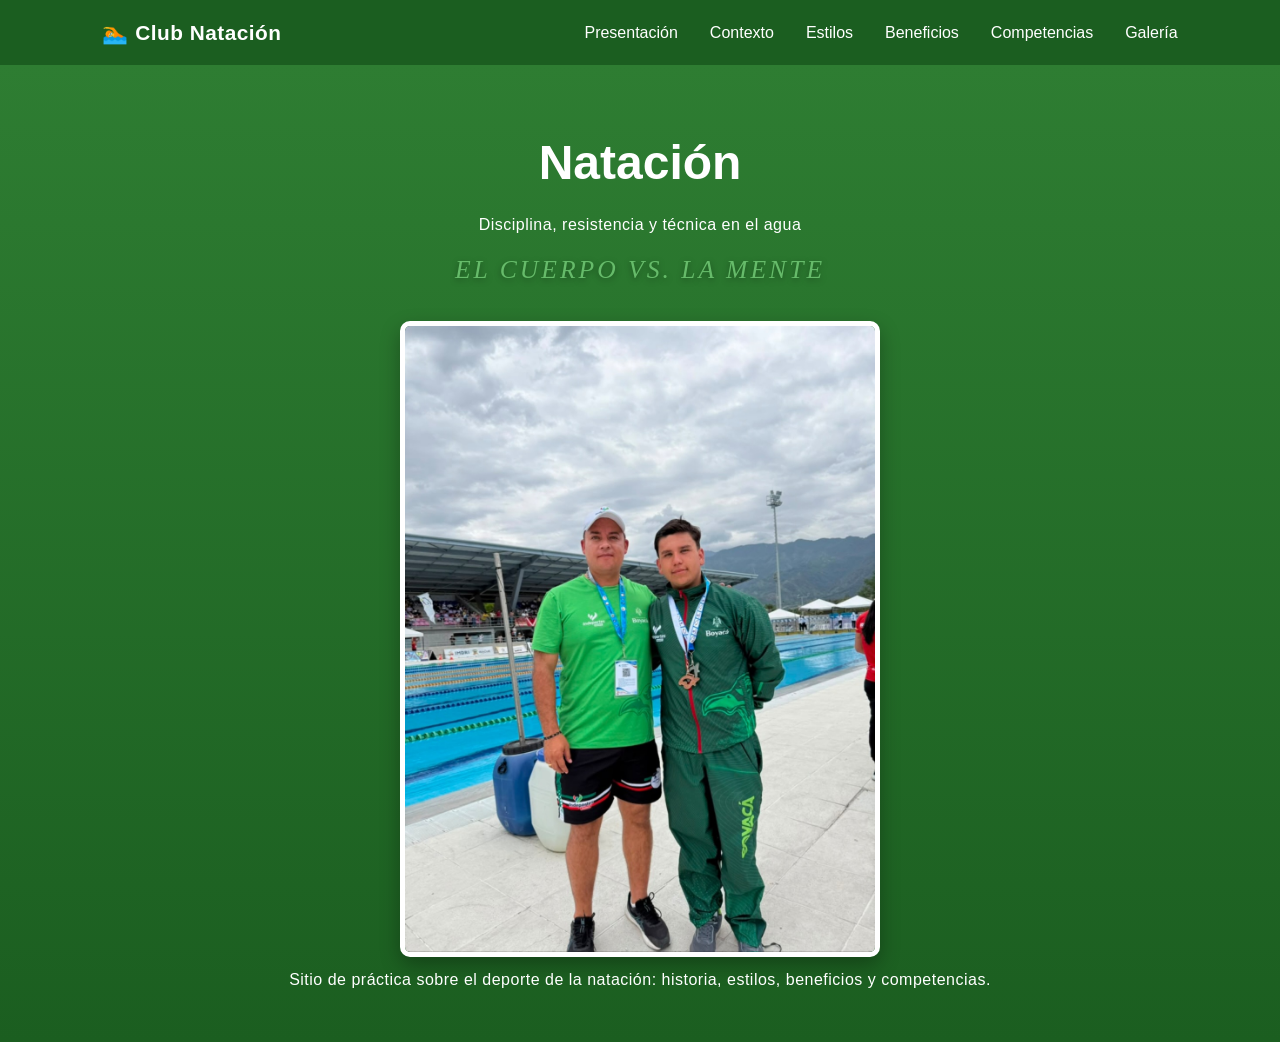
<file: index.html>
<!DOCTYPE html>
<html lang="es">
<head>
  <meta charset="UTF-8">
  <meta name="viewport" content="width=device-width, initial-scale=1.0">
  <title>Natación — Presentación</title>
  <link rel="icon" type="image/png" href="img/favicon.png">
  <link rel="stylesheet" href="css/style.css">
</head>
<body>
  <header id="main-header">
    <nav>
      <span class="logo">🏊 Club Natación</span>
      <ul class="nav-links">
        <li><a href="index.html">Presentación</a></li>
        <li><a href="contexto.html">Contexto</a></li>
        <li><a href="estilos.html">Estilos</a></li>
        <li><a href="beneficios.html">Beneficios</a></li>
        <li><a href="competencias.html">Competencias</a></li>
        <li><a href="galeria.html">Galería</a></li>
      </ul>
    </nav>
  </header>

  <main>
    <section id="hero">
      <h1>Natación</h1>
      <p class="subtitle">Disciplina, resistencia y técnica en el agua</p>
      <p class="frase-motivacional">El cuerpo vs. la mente</p>
      <img src="img/natacion.jpg" alt="Nadador con entrenador tras una competencia" id="foto-principal">
      <p class="subtitle">Sitio de práctica sobre el deporte de la natación: historia, estilos, beneficios y competencias.</p>
    </section>
  </main>

</body>
</html>
</file>
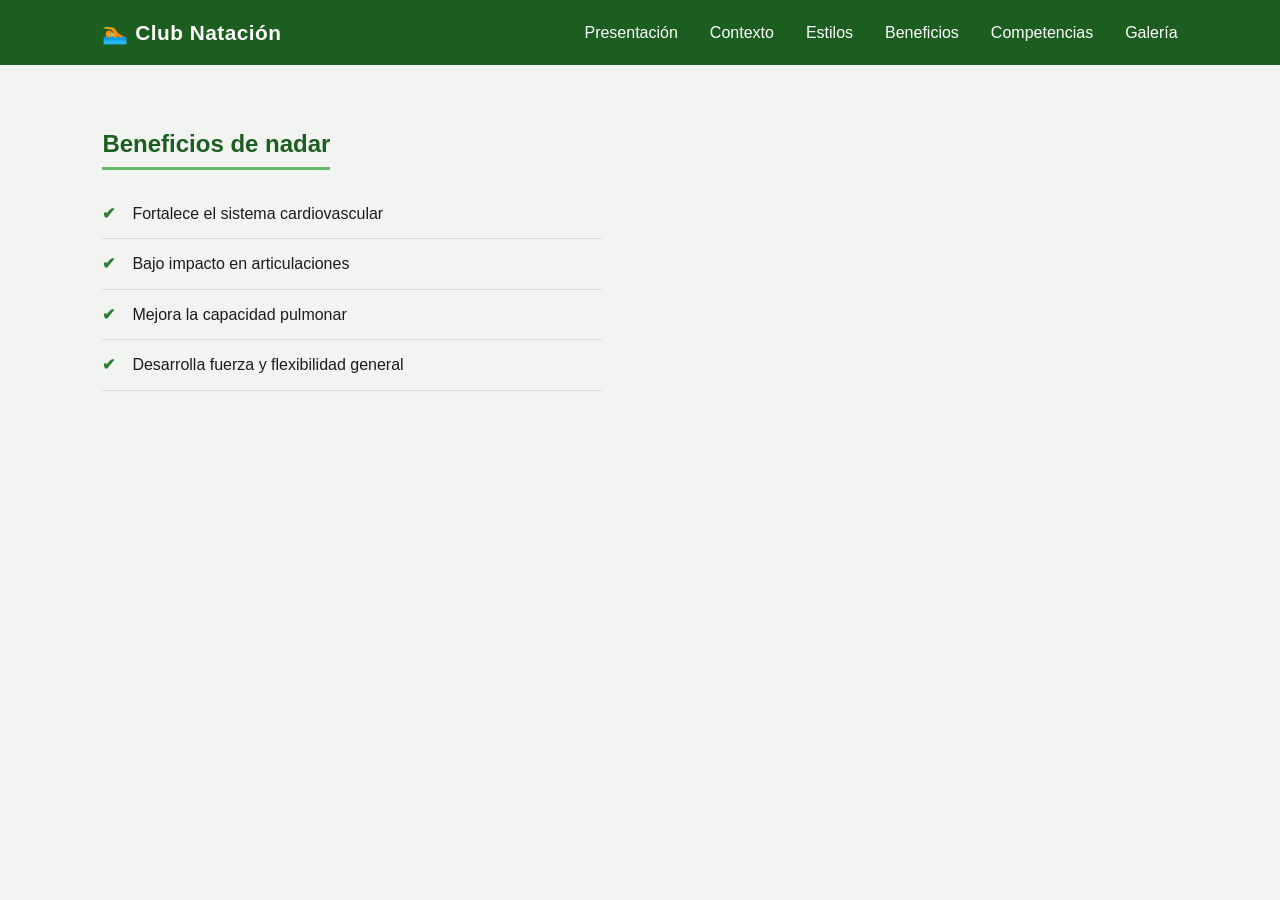
<file: beneficios.html>
<!DOCTYPE html>
<html lang="es">
<head>
  <meta charset="UTF-8">
  <meta name="viewport" content="width=device-width, initial-scale=1.0">
  <title>Natación — Beneficios</title>
  <link rel="icon" type="image/png" href="img/favicon.png">
  <link rel="stylesheet" href="css/style.css">
</head>
<body>
  <header id="main-header">
    <nav>
      <span class="logo">🏊 Club Natación</span>
      <ul class="nav-links">
        <li><a href="index.html">Presentación</a></li>
        <li><a href="contexto.html">Contexto</a></li>
        <li><a href="estilos.html">Estilos</a></li>
        <li><a href="beneficios.html">Beneficios</a></li>
        <li><a href="competencias.html">Competencias</a></li>
        <li><a href="galeria.html">Galería</a></li>
      </ul>
    </nav>
  </header>

  <main>
    <section id="beneficios" class="content-section">
      <h2>Beneficios de nadar</h2>
      <ul class="beneficios-list">
        <li>Fortalece el sistema cardiovascular</li>
        <li>Bajo impacto en articulaciones</li>
        <li>Mejora la capacidad pulmonar</li>
        <li>Desarrolla fuerza y flexibilidad general</li>
      </ul>
    </section>
  </main>

</body>
</html>
</file>
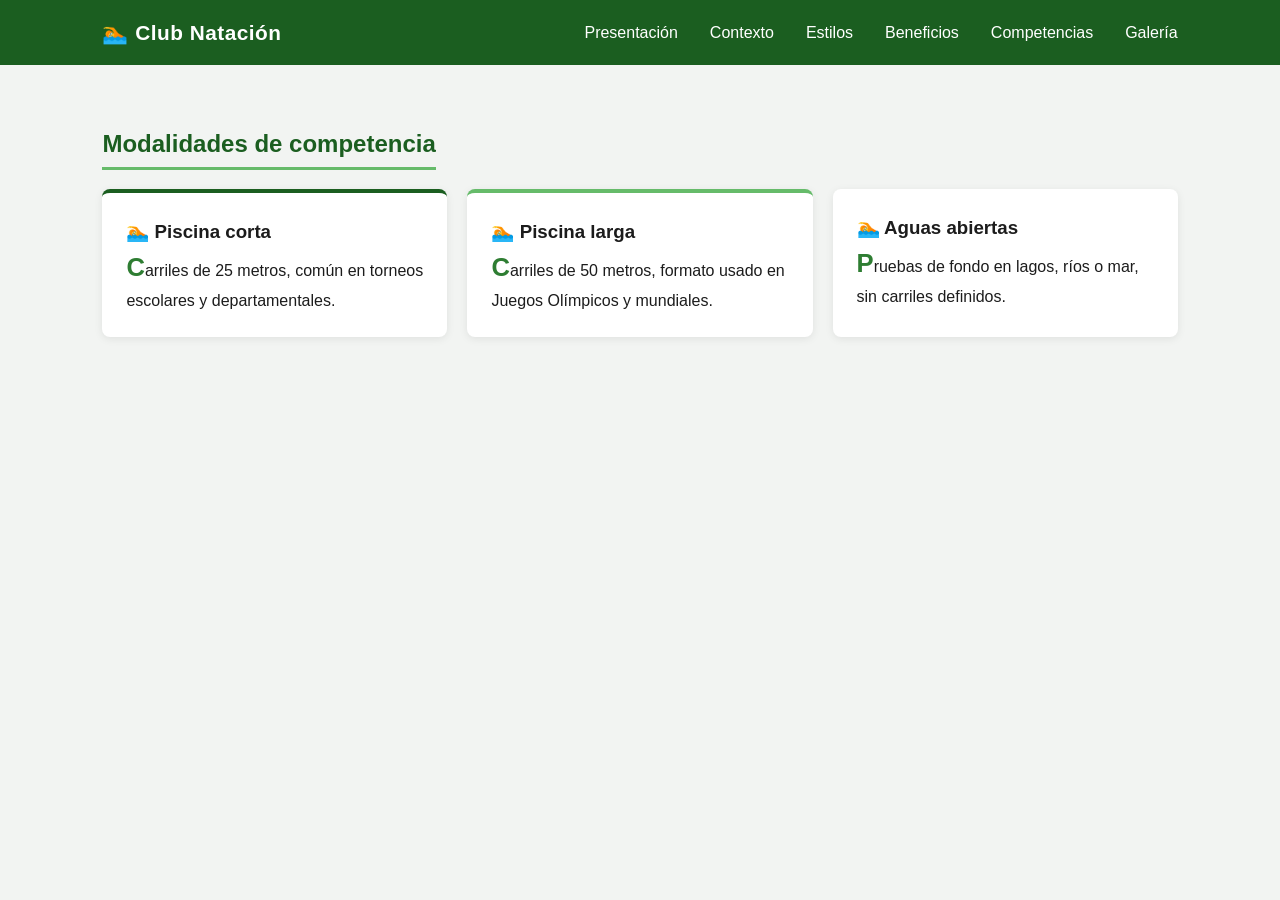
<file: competencias.html>
<!DOCTYPE html>
<html lang="es">
<head>
  <meta charset="UTF-8">
  <meta name="viewport" content="width=device-width, initial-scale=1.0">
  <title>Natación — Competencias</title>
  <link rel="icon" type="image/png" href="img/favicon.png">
  <link rel="stylesheet" href="css/style.css">
</head>
<body>
  <header id="main-header">
    <nav>
      <span class="logo">🏊 Club Natación</span>
      <ul class="nav-links">
        <li><a href="index.html">Presentación</a></li>
        <li><a href="contexto.html">Contexto</a></li>
        <li><a href="estilos.html">Estilos</a></li>
        <li><a href="beneficios.html">Beneficios</a></li>
        <li><a href="competencias.html">Competencias</a></li>
        <li><a href="galeria.html">Galería</a></li>
      </ul>
    </nav>
  </header>

  <main>
    <section id="competencias" class="content-section">
      <h2>Modalidades de competencia</h2>
      <div class="cards">
        <article class="card">
          <h3>Piscina corta</h3>
          <p>Carriles de 25 metros, común en torneos escolares y departamentales.</p>
        </article>
        <article class="card">
          <h3>Piscina larga</h3>
          <p>Carriles de 50 metros, formato usado en Juegos Olímpicos y mundiales.</p>
        </article>
        <article class="card">
          <h3>Aguas abiertas</h3>
          <p>Pruebas de fondo en lagos, ríos o mar, sin carriles definidos.</p>
        </article>
      </div>
    </section>
  </main>

</body>
</html>
</file>
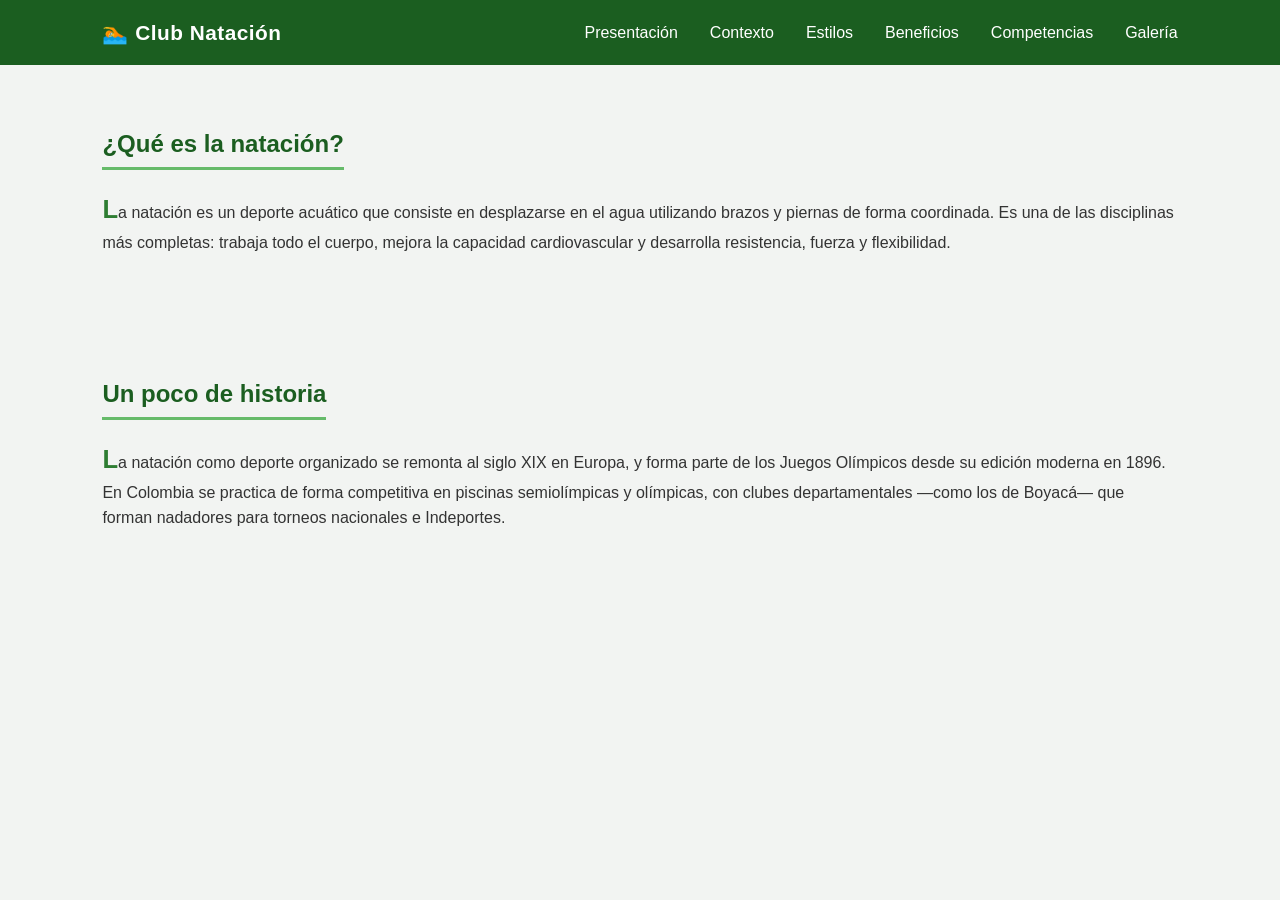
<file: contexto.html>
<!DOCTYPE html>
<html lang="es">
<head>
  <meta charset="UTF-8">
  <meta name="viewport" content="width=device-width, initial-scale=1.0">
  <title>Natación — Contexto</title>
  <link rel="icon" type="image/png" href="img/favicon.png">
  <link rel="stylesheet" href="css/style.css">
</head>
<body>
  <header id="main-header">
    <nav>
      <span class="logo">🏊 Club Natación</span>
      <ul class="nav-links">
        <li><a href="index.html">Presentación</a></li>
        <li><a href="contexto.html">Contexto</a></li>
        <li><a href="estilos.html">Estilos</a></li>
        <li><a href="beneficios.html">Beneficios</a></li>
        <li><a href="competencias.html">Competencias</a></li>
        <li><a href="galeria.html">Galería</a></li>
      </ul>
    </nav>
  </header>

  <main>
    <section id="about" class="content-section">
      <h2>¿Qué es la natación?</h2>
      <p>La natación es un deporte acuático que consiste en desplazarse en el agua utilizando brazos y piernas de forma coordinada. Es una de las disciplinas más completas: trabaja todo el cuerpo, mejora la capacidad cardiovascular y desarrolla resistencia, fuerza y flexibilidad.</p>
    </section>

    <section id="historia" class="content-section">
      <h2>Un poco de historia</h2>
      <p>La natación como deporte organizado se remonta al siglo XIX en Europa, y forma parte de los Juegos Olímpicos desde su edición moderna en 1896. En Colombia se practica de forma competitiva en piscinas semiolímpicas y olímpicas, con clubes departamentales &mdash;como los de Boyacá&mdash; que forman nadadores para torneos nacionales e Indeportes.</p>
    </section>
  </main>

</body>
</html>
</file>
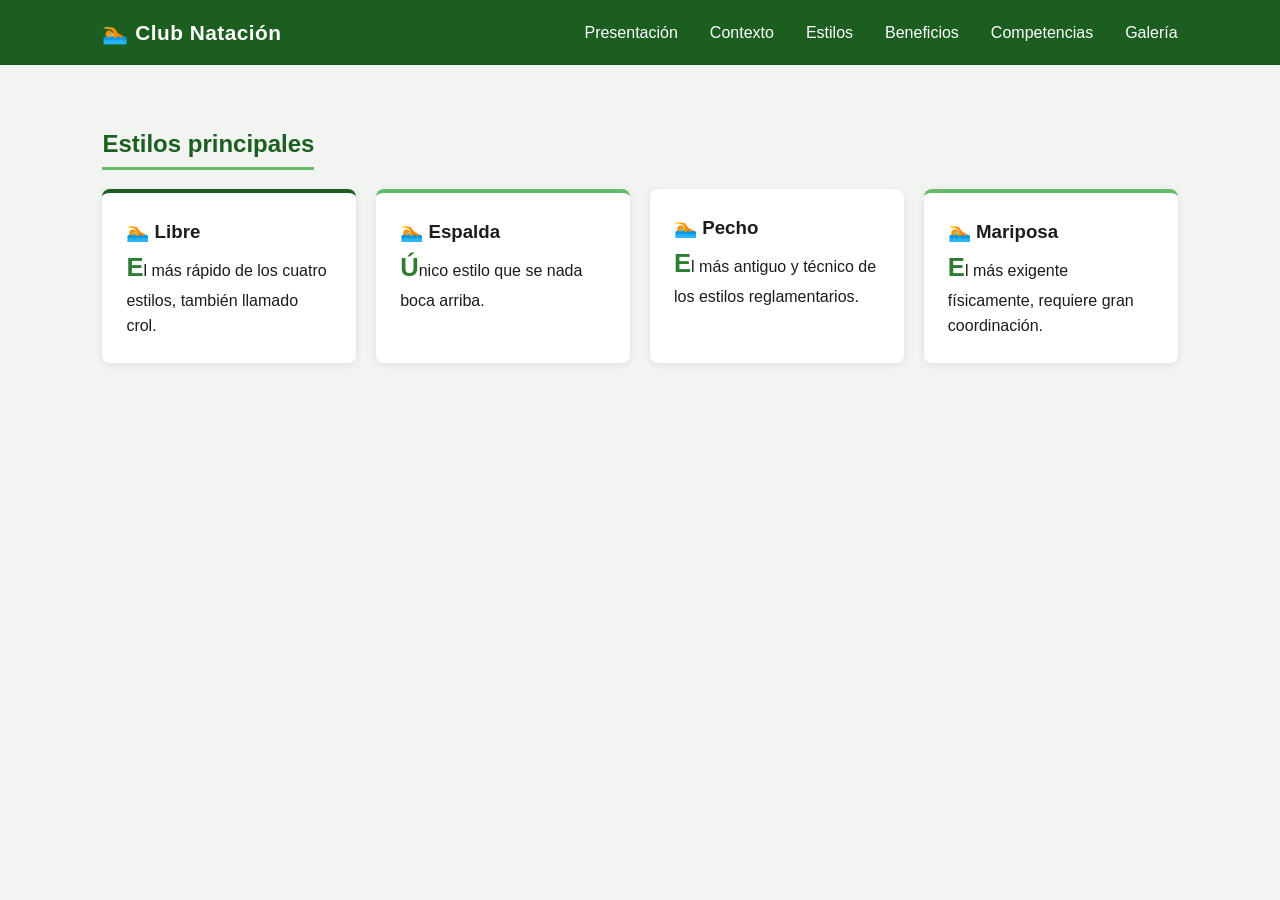
<file: estilos.html>
<!DOCTYPE html>
<html lang="es">
<head>
  <meta charset="UTF-8">
  <meta name="viewport" content="width=device-width, initial-scale=1.0">
  <title>Natación — Estilos</title>
  <link rel="icon" type="image/png" href="img/favicon.png">
  <link rel="stylesheet" href="css/style.css">
</head>
<body>
  <header id="main-header">
    <nav>
      <span class="logo">🏊 Club Natación</span>
      <ul class="nav-links">
        <li><a href="index.html">Presentación</a></li>
        <li><a href="contexto.html">Contexto</a></li>
        <li><a href="estilos.html">Estilos</a></li>
        <li><a href="beneficios.html">Beneficios</a></li>
        <li><a href="competencias.html">Competencias</a></li>
        <li><a href="galeria.html">Galería</a></li>
      </ul>
    </nav>
  </header>

  <main>
    <section id="estilos" class="content-section">
      <h2>Estilos principales</h2>
      <div class="cards">
        <article class="card">
          <h3>Libre</h3>
          <p>El más rápido de los cuatro estilos, también llamado crol.</p>
        </article>
        <article class="card">
          <h3>Espalda</h3>
          <p>Único estilo que se nada boca arriba.</p>
        </article>
        <article class="card">
          <h3>Pecho</h3>
          <p>El más antiguo y técnico de los estilos reglamentarios.</p>
        </article>
        <article class="card">
          <h3>Mariposa</h3>
          <p>El más exigente físicamente, requiere gran coordinación.</p>
        </article>
      </div>
    </section>
  </main>

</body>
</html>
</file>
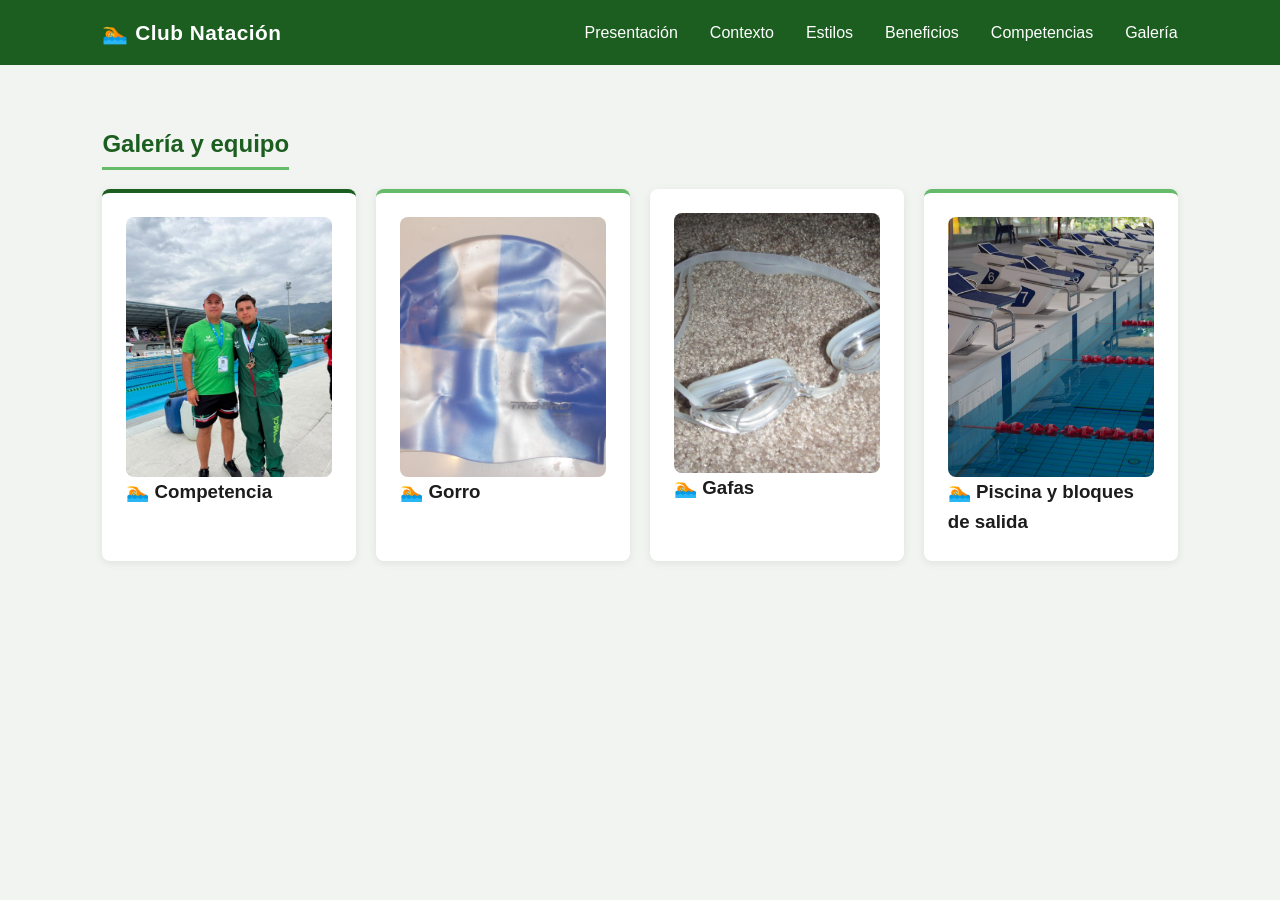
<file: galeria.html>
<!DOCTYPE html>
<html lang="es">
<head>
  <meta charset="UTF-8">
  <meta name="viewport" content="width=device-width, initial-scale=1.0">
  <title>Natación — Galería</title>
  <link rel="icon" type="image/png" href="img/favicon.png">
  <link rel="stylesheet" href="css/style.css">
</head>
<body>
  <header id="main-header">
    <nav>
      <span class="logo">🏊 Club Natación</span>
      <ul class="nav-links">
        <li><a href="index.html">Presentación</a></li>
        <li><a href="contexto.html">Contexto</a></li>
        <li><a href="estilos.html">Estilos</a></li>
        <li><a href="beneficios.html">Beneficios</a></li>
        <li><a href="competencias.html">Competencias</a></li>
        <li><a href="galeria.html">Galería</a></li>
      </ul>
    </nav>
  </header>

  <main>
    <section id="galeria" class="content-section">
      <h2>Galería y equipo</h2>
      <div class="cards">
        <article class="card">
          <img src="img/natacion.jpg" alt="Nadador con entrenador tras una competencia" class="gallery-img">
          <h3>Competencia</h3>
        </article>
        <article class="card">
          <img src="img/gorro.jpg" alt="Gorro de natación de silicona" class="gallery-img">
          <h3>Gorro</h3>
        </article>
        <article class="card">
          <img src="img/gafas.jpg" alt="Gafas de natación" class="gallery-img">
          <h3>Gafas</h3>
        </article>
        <article class="card">
          <img src="img/piscina.jpg" alt="Piscina con carriles y bloques de salida" class="gallery-img">
          <h3>Piscina y bloques de salida</h3>
        </article>
      </div>
    </section>
  </main>

</body>
</html>
</file>
<file: css/style.css>
:root {
  --verde-oscuro: #1b5e20;
  --verde: #2e7d32;
  --verde-claro: #66bb6a;
  --blanco: #ffffff;
  --gris: #f2f4f2;
  --texto: #1c1c1c;
}

* {
  margin: 0;
  padding: 0;
  box-sizing: border-box;
}

body {
  font-family: 'Segoe UI', Arial, sans-serif;
  color: var(--texto);
  background: var(--gris);
  line-height: 1.6;
}

h1, h2, h3 {
  font-weight: 700;
}

section {
  padding: 60px 8%;
}

img {
  max-width: 100%;
  display: block;
}

#main-header {
  background: var(--verde-oscuro);
  position: sticky;
  top: 0;
  z-index: 10;
}

#main-header nav {
  display: flex;
  justify-content: space-between;
  align-items: center;
  padding: 16px 8%;
}

.logo {
  color: var(--blanco);
  font-size: 1.3rem;
  font-weight: bold;
}

#main-header nav > ul.nav-links {
  display: flex;
  gap: 28px;
  list-style: none;
}

.nav-links a {
  color: var(--blanco);
  text-decoration: none;
  transition: color 0.3s ease, border-bottom 0.3s ease;
  border-bottom: 2px solid transparent;
}

.nav-links a:hover {
  color: var(--verde-claro);
  border-bottom: 2px solid var(--verde-claro);
}

.nav-links li + li {
  margin-left: 4px;
}

#hero {
  text-align: center;
  background: linear-gradient(180deg, var(--verde) 0%, var(--verde-oscuro) 100%);
  color: var(--blanco);
  padding-bottom: 50px;
}

#hero h1 {
  font-size: 3rem;
  animation: fadeInUp 1s ease-out;
}

#hero .subtitle {
  margin-top: 10px;
  animation: fadeInUp 1.2s ease-out;
}

#foto-principal {
  margin: 30px auto 0;
  max-width: 480px;
  border: 5px solid var(--blanco);
  border-radius: 10px;
  box-shadow: 0 8px 20px rgba(0, 0, 0, 0.3);
  transition: transform 0.4s ease;
}

#foto-principal:hover {
  transform: scale(1.03);
}

@keyframes fadeInUp {
  from {
    opacity: 0;
    transform: translateY(25px);
  }
  to {
    opacity: 1;
    transform: translateY(0);
  }
}

.content-section h2 {
  position: relative;
  display: inline-block;
  margin-bottom: 25px;
  color: var(--verde-oscuro);
}

.content-section h2::after {
  content: "";
  position: absolute;
  left: 0;
  bottom: -6px;
  width: 100%;
  height: 3px;
  background: var(--verde-claro);
  transform: scaleX(0);
  transform-origin: left;
  animation: crecer 1.2s ease-out forwards;
}

@keyframes crecer {
  to {
    transform: scaleX(1);
  }
}

.content-section p::first-letter {
  font-size: 1.6rem;
  font-weight: bold;
  color: var(--verde);
}

.content-section h2 ~ p {
  color: #333;
}

.cards {
  display: flex;
  flex-wrap: wrap;
  gap: 20px;
}

.card {
  background: var(--blanco);
  padding: 24px;
  border-radius: 8px;
  flex: 1 1 200px;
  box-shadow: 0 2px 8px rgba(0, 0, 0, 0.08);
  transition: transform 0.3s ease, box-shadow 0.3s ease;
}

.card:hover {
  transform: translateY(-8px);
  box-shadow: 0 10px 20px rgba(0, 0, 0, 0.15);
}

.card:first-child {
  border-top: 4px solid var(--verde-oscuro);
}

.card:nth-child(even) {
  border-top: 4px solid var(--verde-claro);
}

.card h3::before {
  content: "🏊 ";
}

.beneficios-list {
  list-style: none;
  max-width: 500px;
}

.beneficios-list li {
  padding: 12px 0 12px 30px;
  position: relative;
  border-bottom: 1px solid #ddd;
}

.beneficios-list li::before {
  content: "✔";
  position: absolute;
  left: 0;
  color: var(--verde);
  font-weight: bold;
  animation: pulso 1.6s ease-in-out infinite;
}

@keyframes pulso {
  0%, 100% { transform: scale(1); }
  50% { transform: scale(1.3); }
}

.logo, .subtitle {
  letter-spacing: 0.5px;
}

.frase-motivacional {
  margin-top: 12px;
  font-family: Georgia, 'Times New Roman', serif;
  font-style: italic;
  font-weight: 300;
  font-size: 1.6rem;
  letter-spacing: 3px;
  text-transform: uppercase;
  color: var(--verde-claro);
  text-shadow: 0 2px 6px rgba(0, 0, 0, 0.35);
}

.gallery-img {
  width: 100%;
  height: 260px;
  object-fit: cover;
  border-radius: 8px;
}
</file>
